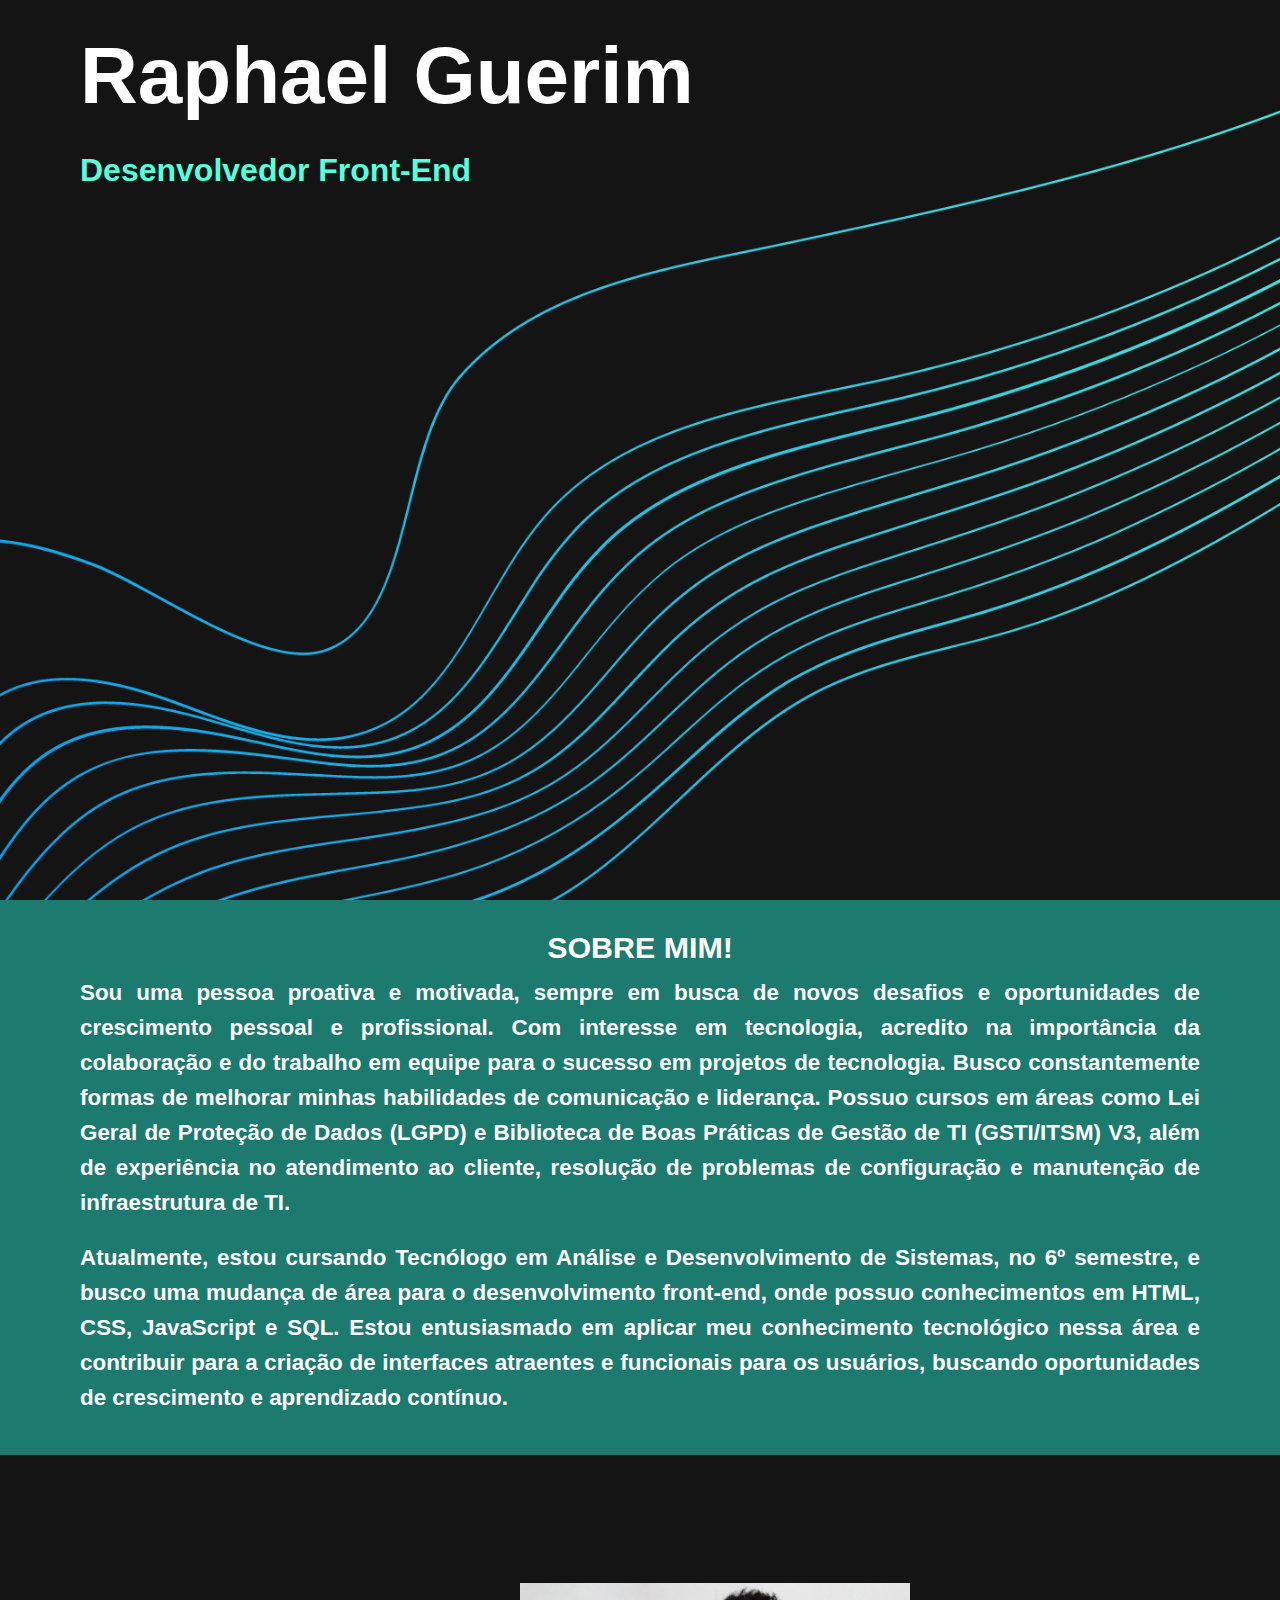
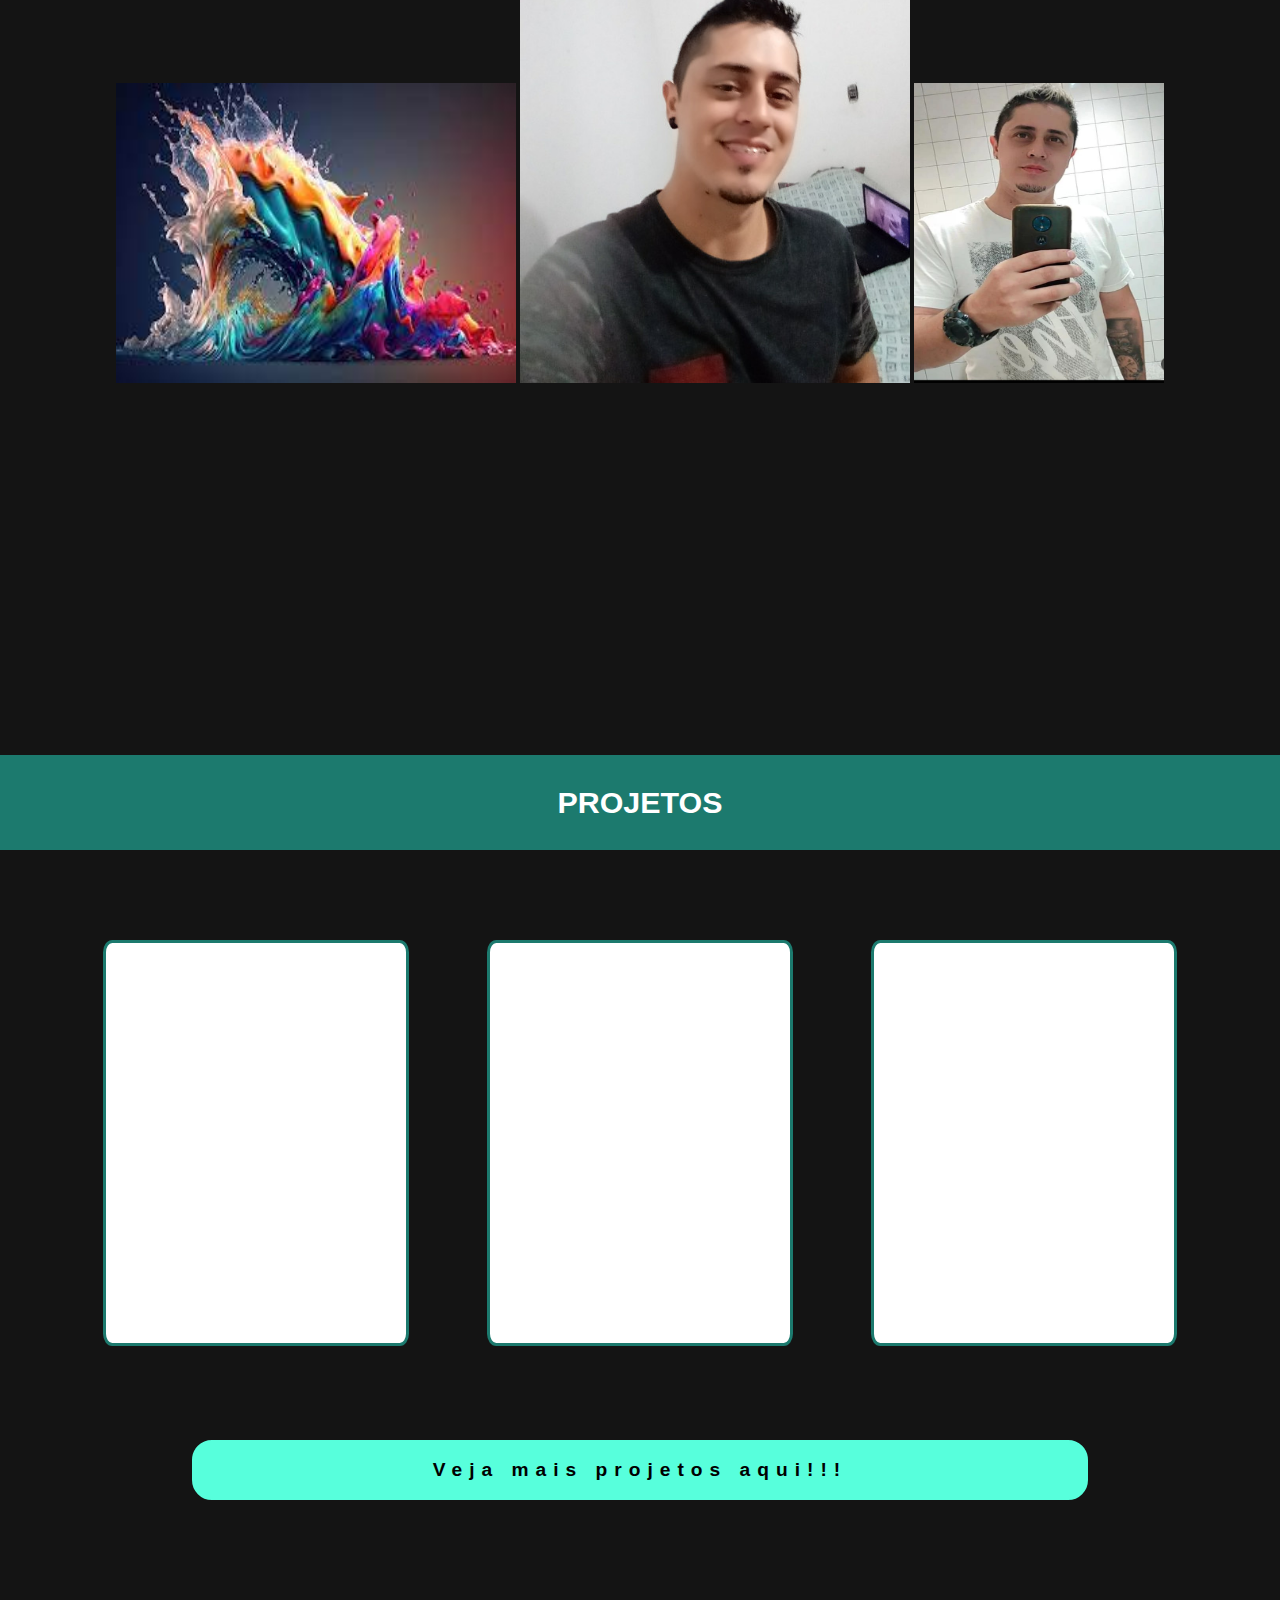
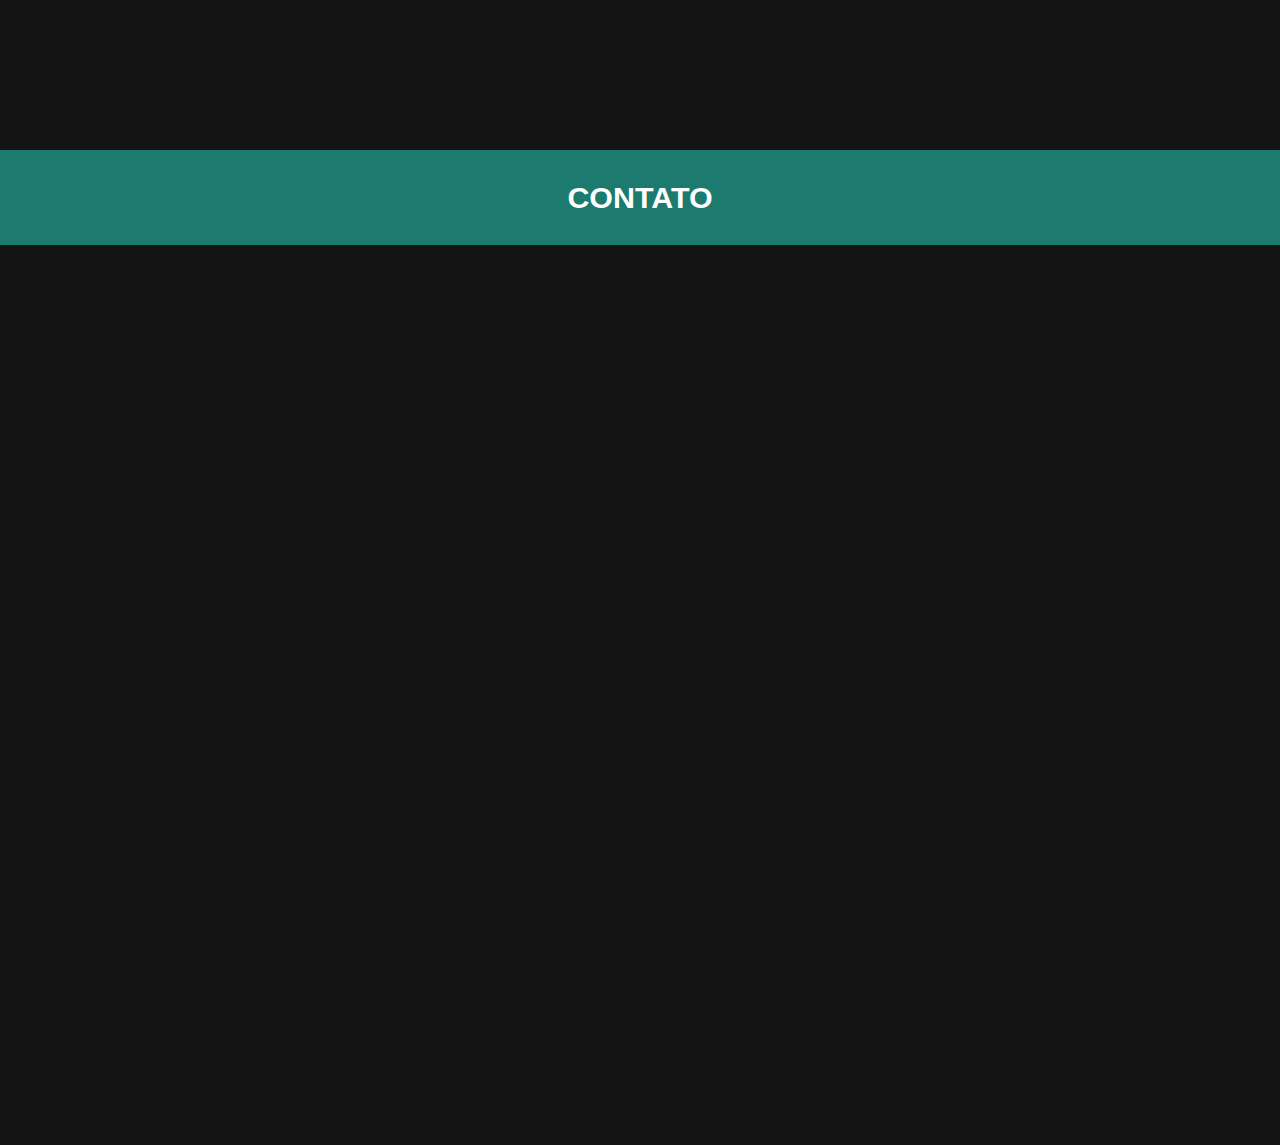
<file: index.html>
<!DOCTYPE html>
<html>

<head>
    <title>Portfólio - Raphael</title>
    <meta charset="utf-8">

    <link rel="stylesheet" type="text/css" href="estilo-geral.css">


</head>

<body>

    <div class="caixa1">
        <h1 id="nome-home">Raphael Guerim</h1>
        <h2 id="dev-home">Desenvolvedor Front-End</h2>
    </div>

    <div class="conteudo">
        <h3 id="introducao">Sobre mim!</h3>
        <p>Sou uma pessoa proativa e motivada, sempre em busca de novos desafios e oportunidades de crescimento pessoal
            e
            profissional. Com interesse em tecnologia, acredito na importância da colaboração e do trabalho em equipe
            para o sucesso em projetos de tecnologia. Busco constantemente formas de melhorar minhas habilidades de
            comunicação
            e liderança. Possuo cursos em áreas como Lei Geral de Proteção de Dados (LGPD) e Biblioteca de Boas Práticas
            de
            Gestão de TI (GSTI/ITSM) V3, além de experiência no atendimento ao cliente, resolução de problemas de
            configuração
            e manutenção de infraestrutura de TI.
        </p>

        <p>
            Atualmente, estou cursando Tecnólogo em Análise e Desenvolvimento de Sistemas,
            no 6º semestre, e busco uma mudança de área para o desenvolvimento front-end, onde possuo conhecimentos em
            HTML, CSS,
            JavaScript e SQL. Estou entusiasmado em aplicar meu conhecimento tecnológico nessa área e contribuir para a
            criação
            de interfaces atraentes e funcionais para os usuários, buscando oportunidades de crescimento e aprendizado
            contínuo.
        </p>

    </div>

    <div class="caixa2">
        <div class="conteudo-titulo">

            <div id="fotos">
                <img src="imagens/Fotos/teste.jpeg" width="400px" height="300px">
                <img src="imagens/Fotos/teste1.jpeg" width="390px" height="400px">
                <img src="imagens/Fotos/teste2.jpg" width="250px" height="300px">
            </div>

        </div>
    </div>

    <div class="conteudo">
        <h3>projetos</h3>
    </div>

    <div class="caixa3">
        <div class="conteudo-titulo">

            <div id="home-projeto">
                <div class="proj">
                    Projeto LIVRELER
                </div>

                <div class="proj">
                    Projeto CALCULADORA
                </div>
                <div class="proj">
                    Projeto JOGO
                </div>

            </div>

            <a href="projeto.html">
                <button id="botao-proj" type="button">Veja mais projetos aqui!!!</button>
            </a>

        </div>

    </div>

    <div class="conteudo">
        <h3>Contato</h3>
    </div>

    <div class="caixa4">
        <div class="conteudo-titulo">
        </div>
    </div>
</body>

</html>
</file>
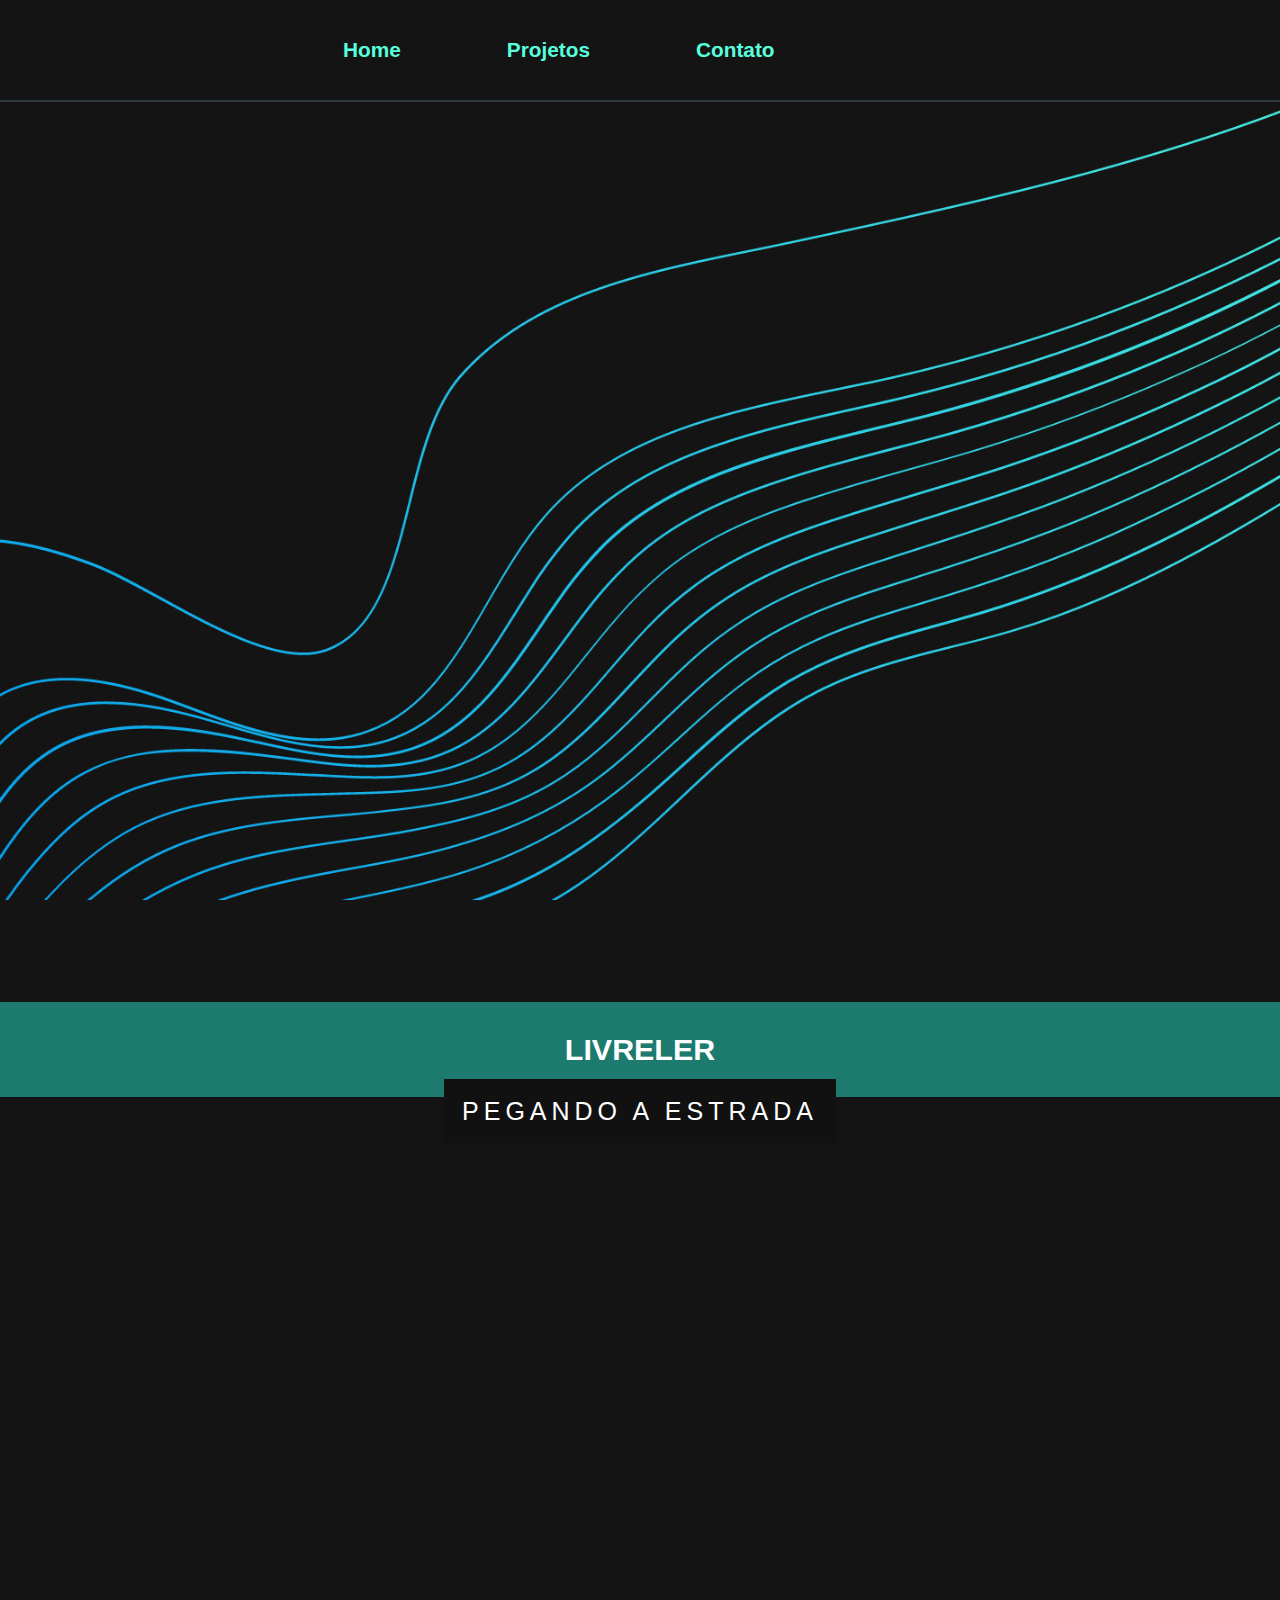
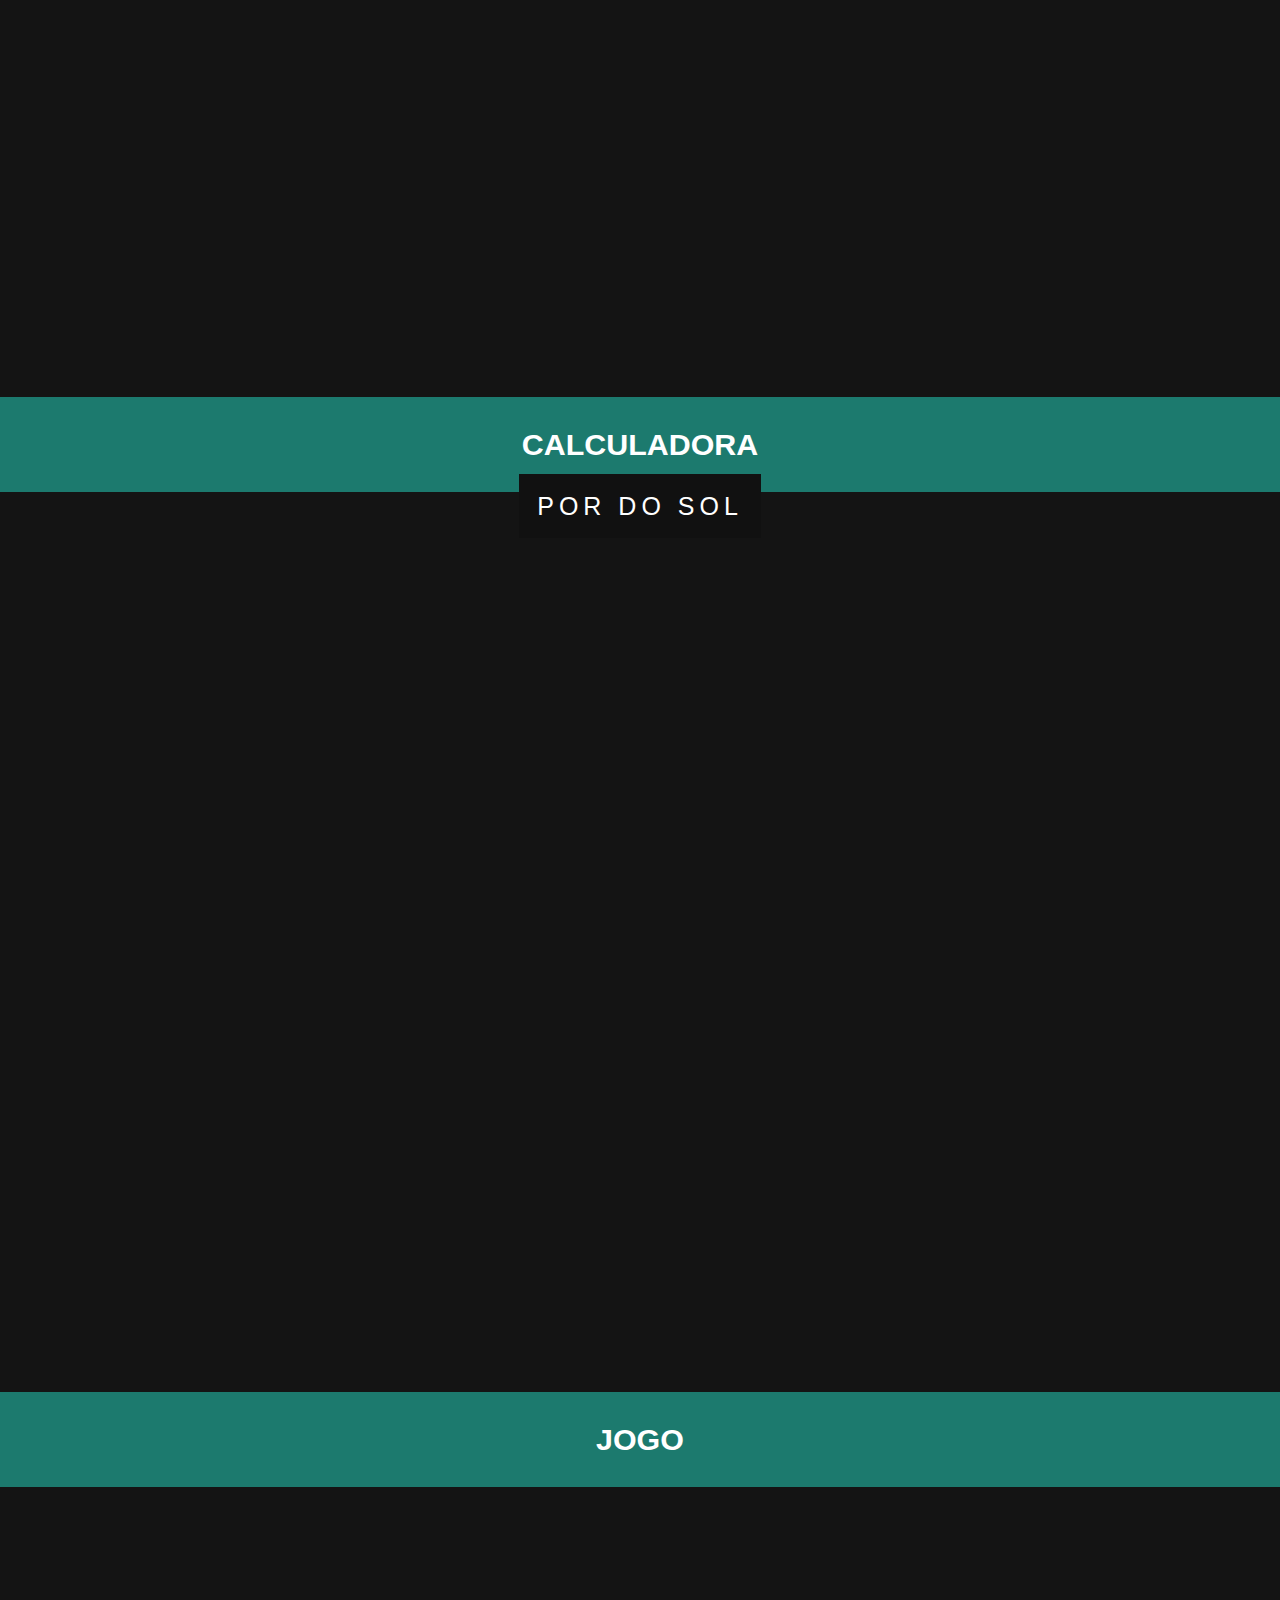
<file: projeto.html>
<!DOCTYPE html>
<html>
    <head>
        <title>Projeto</title>
        <meta charset="utf-8">

        <link rel="stylesheet" type="text/css" href="estilo-geral.css">
		<link rel="stylesheet" type="text/css" href="estilo-index.css">

    </head>
    <body>
        <div id="barra-superior">

            <div id="menu">
                    <ul id="navegacao">
                        <li> <a href="index.html"><strong>Home</strong> </a> </li>

                        <li> <a href="projeto.html"><strong>Projetos</strong> </a> </li>

                        <li> <a href=" contato.html"><strong>Contato</strong> </a> </li>
                    </ul>
            </div>
        </div>

        <div class="caixa1">

        </div>

        <div class="conteudo">
            <h3 id="introducao">LIVRELER</h3>
        </div>

        <div class="caixa2">
            <div class="conteudo-titulo">
                <span class="titulo">pegando a estrada</span>
            </div>
        </div>

        <div class="conteudo">
            <h3 id="introducao">CALCULADORA</h3>
        </div>

        <div class="caixa3">
            <div class="conteudo-titulo">
                <span class="titulo">por do sol</span>
            </div>
        </div>

        <div class="conteudo">
            <h3 id="introducao">JOGO</h3>
        </div>

        <div class="caixa4">

        </div>

    </body>
</html>
</file>
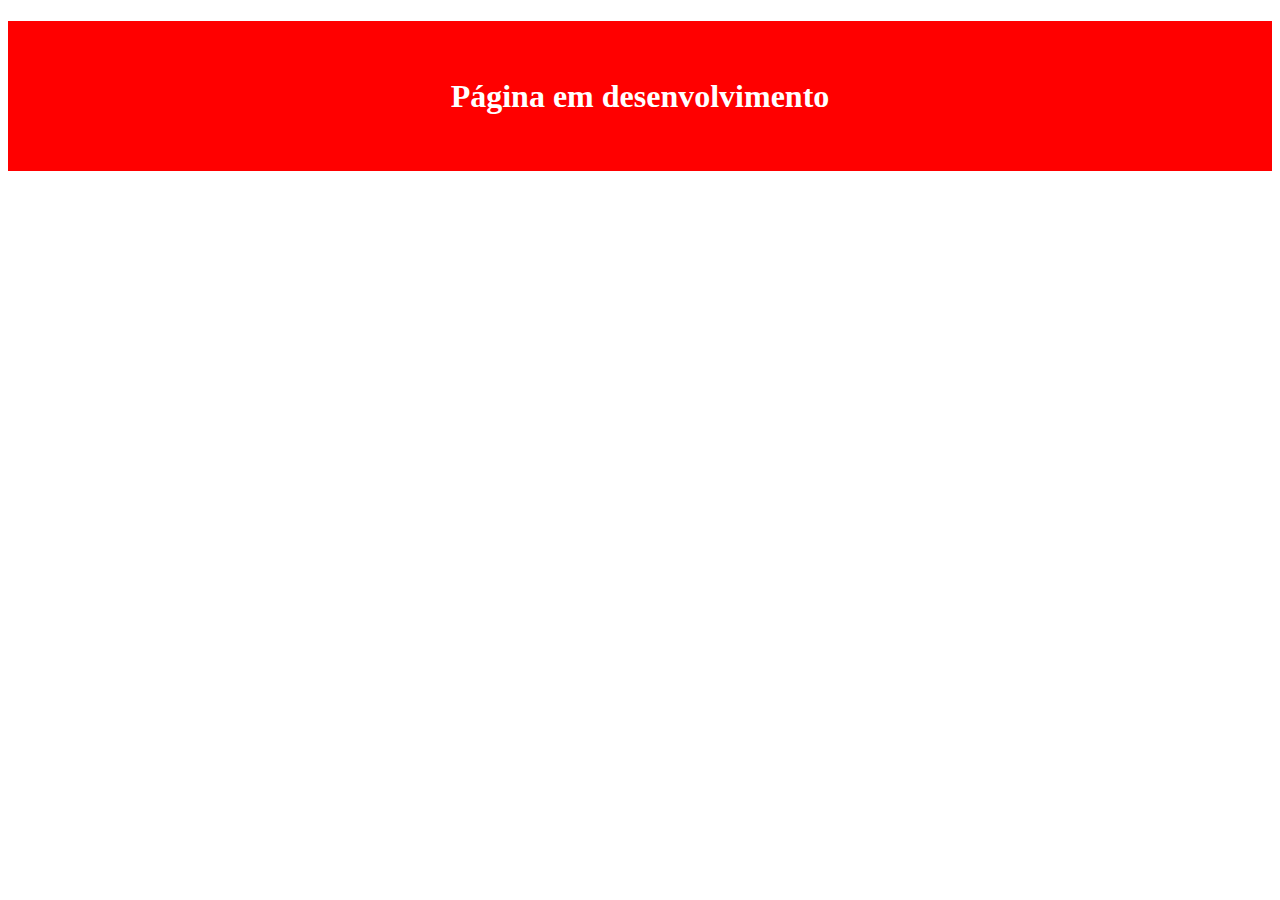
<file: Sobre.html>
<!DOCTYPE html>
<html>
<head>
	<meta charset="utf-8">
	<meta name="viewport" content="width=device-width, initial-scale=1">
	<title>Sobre mim</title>

	<style type="text/css">
		#aviso{
			margin: 0px;
			background: red;
			height: 150px;
		}

		h1{
			color: white;
			text-align: center;
			line-height: 150px;
		}

	</style>

</head>
<body>
	<div id="aviso">

		<h1> Página em desenvolvimento</h1>
		
	</div>

</body>
</html>
</file>
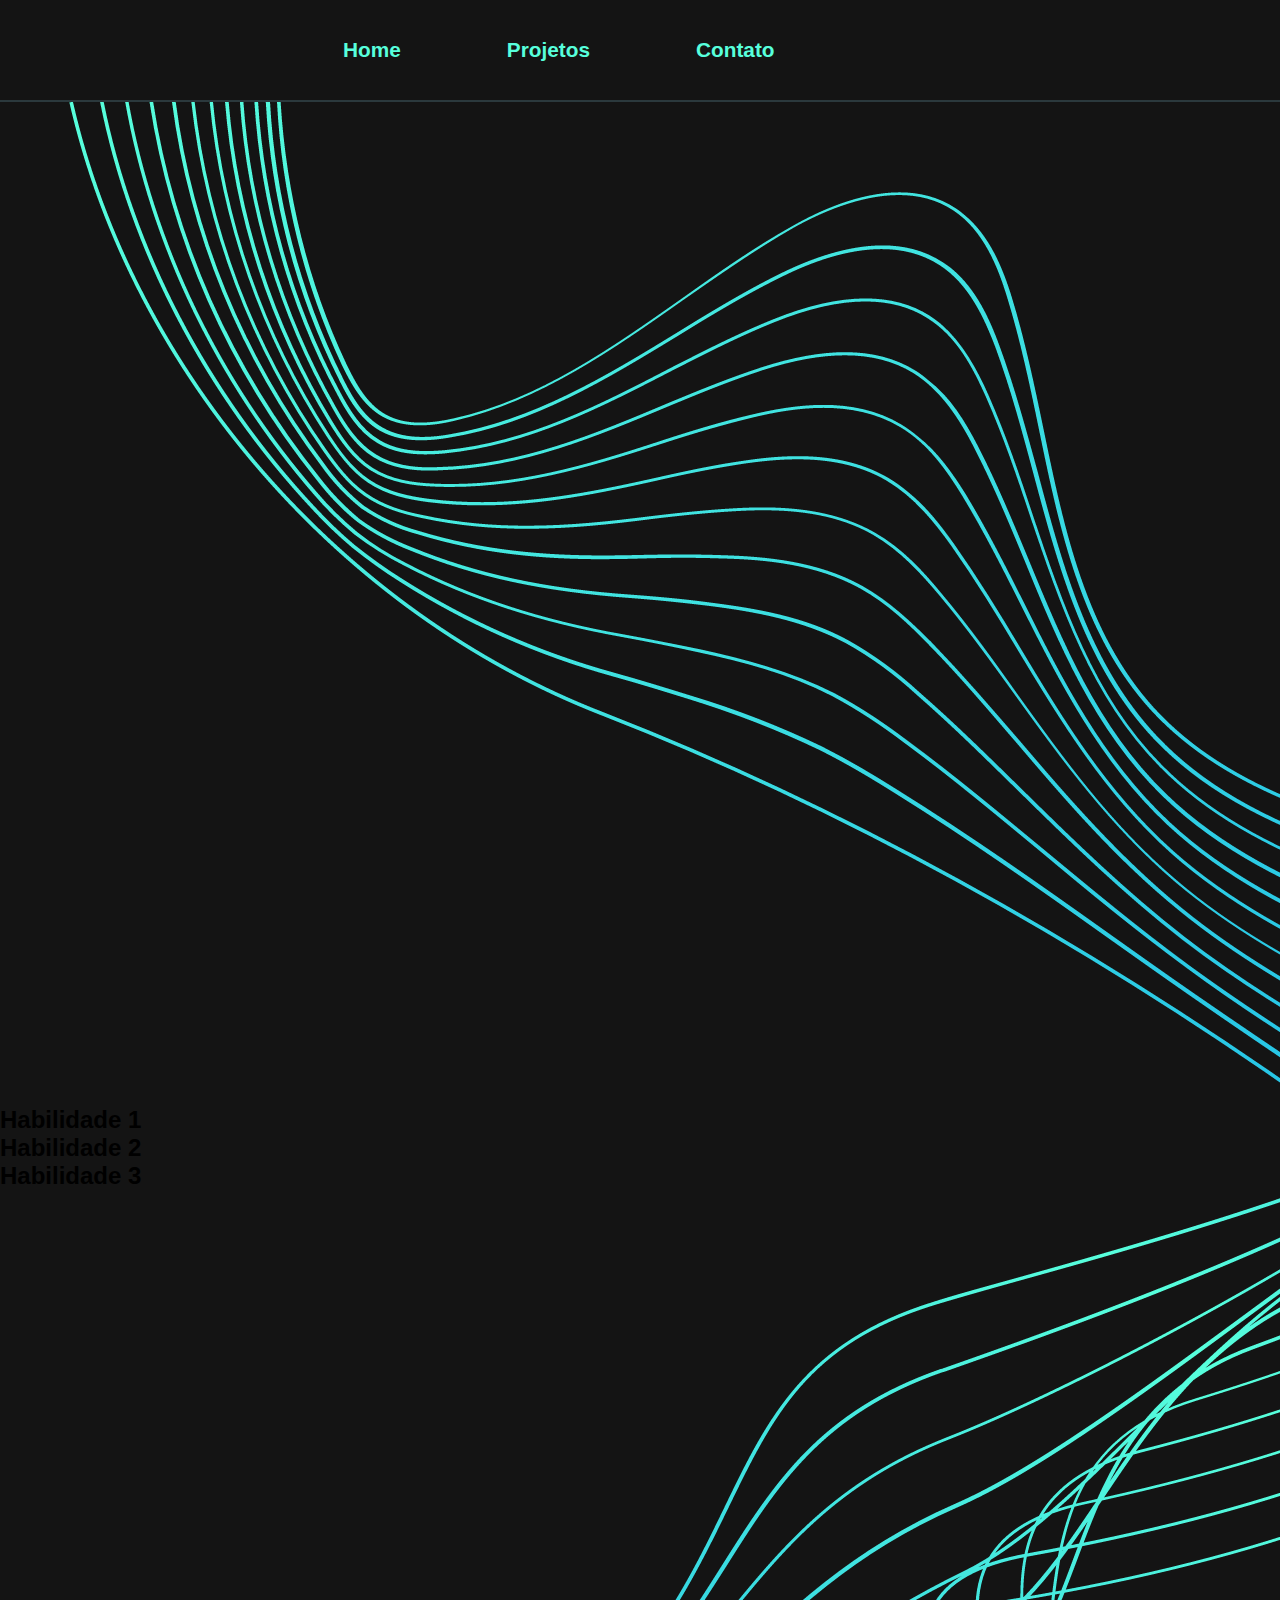
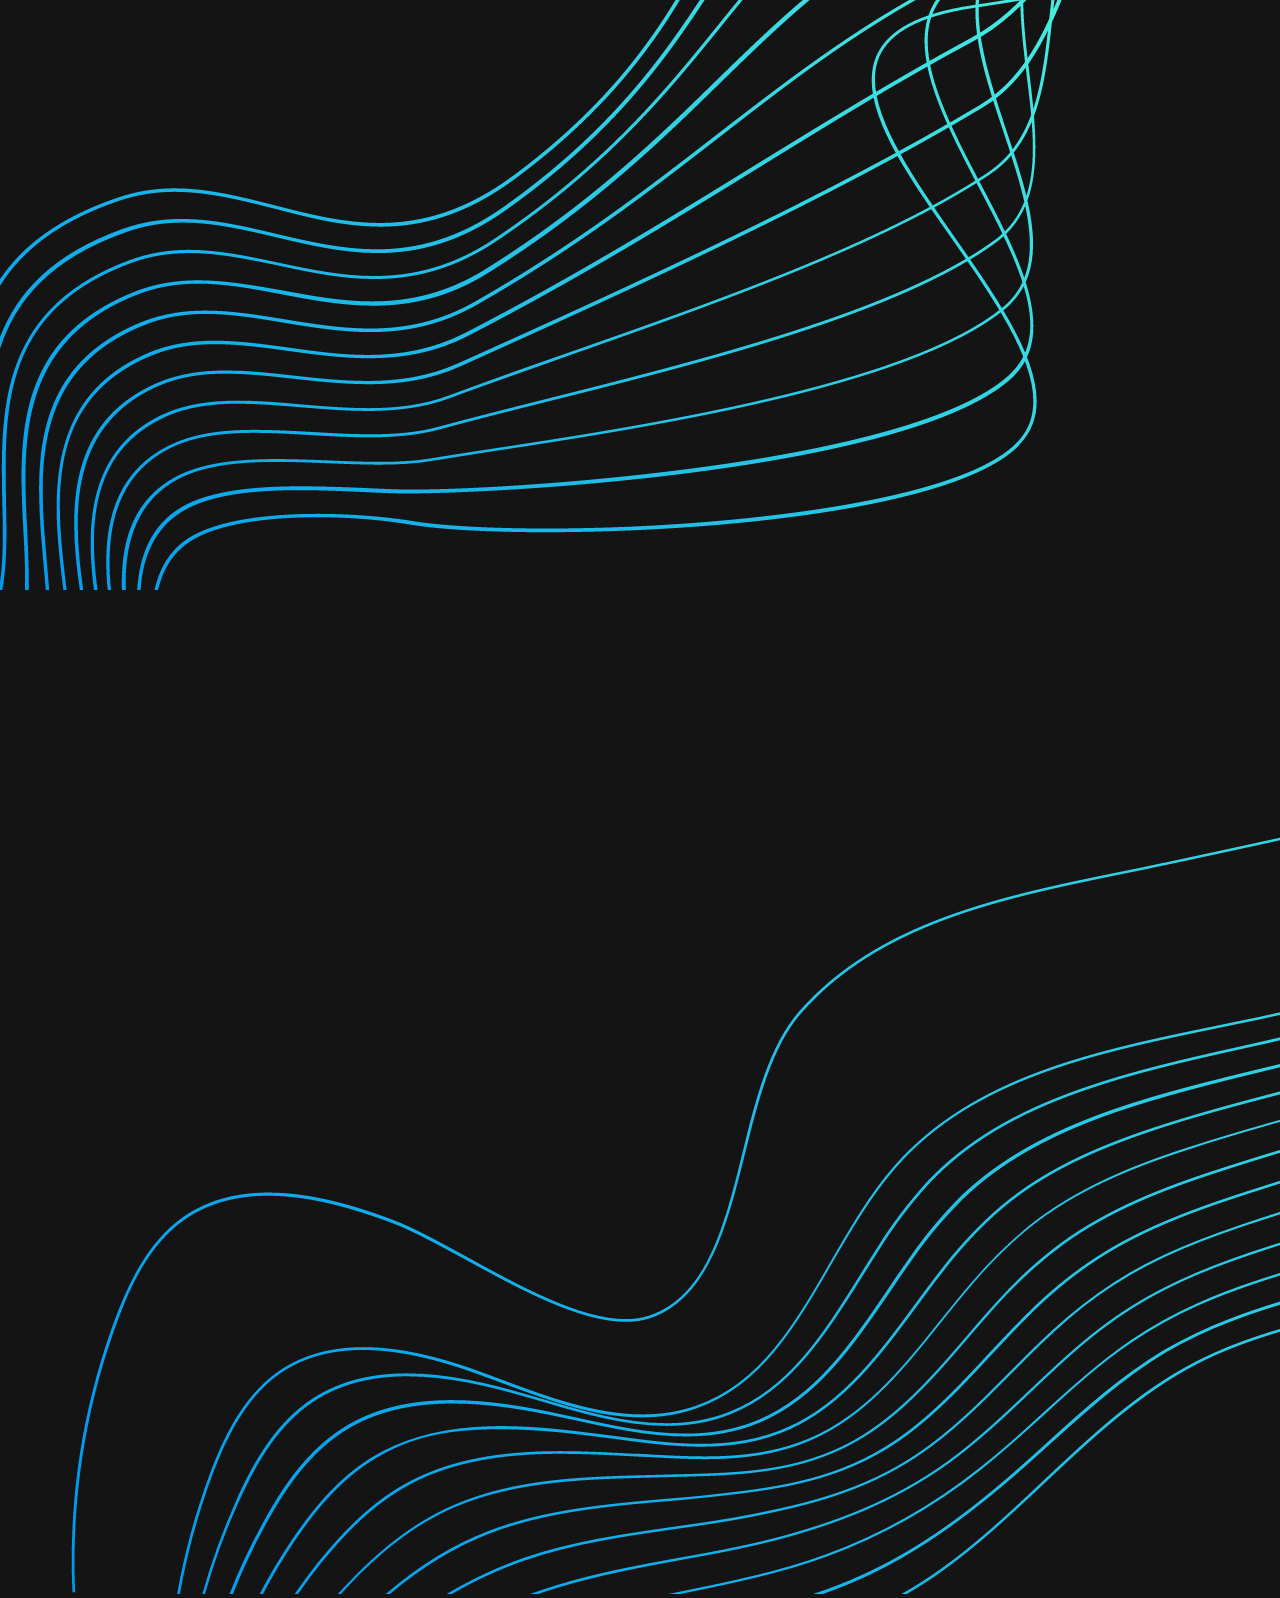
<file: tutorial.html>
<!DOCTYPE html>
	<html>
	<head>
		<meta charset="utf-8">
		<meta name="viewport" content="width=device-width, initial-scale=1">
		<title>Projetos</title>
		<link rel="stylesheet" type="text/css" href="estilo.css">

	</head>
	<body>
		<div id="conteudo-primario">

			<div id="barra-superior">

				<div id="menu">
						<ul id="navegacao">
							<li id="primeiro"> <a href="index.html"><strong>Home</strong> </a> </li>

							<li> <a href="tutorial.html"><strong>Projetos</strong> </a> </li>

							<li> <a href=" contato.html"><strong>Contato</strong> </a> </li>
						</ul>
				</div>
			</div>

			<div id="conteudo-secundario">

				<div class ="img-home1"><!--img-home1-->

					<div>
						<img src="imagens/img1.png">
					</div>

				</div><!--fim img-home 1-->

				<div class= "img-home2">
					<div id="caixa">
						<div class="caixa1">
							<h2>Habilidade 1</h2> 
						</div>

						<div class="caixa2">
							<h2>Habilidade 2</h2>
						</div>

						<div class="caixa3">
							<h2>Habilidade 3</h2>
						</div>
						
					</div>

					<div>
						<img src="imagens/img2.png">
					</div>
				</div><!--fim img-home 2-->

				<div class= "img-home3">
					<div>
						<img src="imagens/img3.png">
					</div>
				</div>

			</div>
		</div>
		
	
	</body>
	</html>
</file>
<file: estilo-geral.css>
/*======================================CONFIGURAÇÃO GERAL DA PÁGINA*/

* {
	margin: 0px;
	padding: 0px;
	text-decoration: none;
}

/*======================================INÍCIO BARRA DE NAVEGAÇÃO*/

#barra-superior {
	position: relative;
	/*border: 3px solid yellow;*/
	width: 100%;
	height: 100px;
	margin: 0px auto;
	border-bottom: 2px solid #2b393d;
	background: #141414;
}

ul {
	float: center;
	width: 700px;
	margin: 0px auto;
	display: table;
	padding: 0px;
	list-style-type: none;
}

ul li {
	float: left;
}

li a {
	margin: 0px 43px;
	font-size: 1.3em;
	padding: 10px 10px;
	text-decoration: none;
	line-height: 100px;
	color: #57FFDC;
}

#navegacao a:hover {
	color: #1c7a6e;
	border-bottom: 2px solid #1c7a6e;
}

/*============================FIM*/

/*=========novo estilo==========*/
body,
html {
	margin: 0;
	font: 16px "Lato" sans-serif;
	color: #ffffff;
	height: 100%;
	font-family: "Trebuchet MS", Helvetica, sans-serif;
	background: #141414;
}

.conteudo {
	background-color: #1c7a6e;
	text-align: justify;
	padding: 20px 80px;
}

h3 {
	text-transform: uppercase;
	color: #ffffff;
	text-align: center;
	padding: 10px;
	font-size: 1.9em;
}

p {
	margin-bottom: 20px;
	color: #ffffff;
	font-size: 1.4em;
	line-height: 35px;
	font-weight: bold;
}

h1, #nome-home {
	font-size: 5em;
	color: white;
	padding: 30px 0px 0px 80px
}

h2, #dev-home {
	padding: 30px 0px 0px 80px;
	font-size: 2em;
	color: #57FFDC;
}

.caixa1,
.caixa2,
.caixa3,
.caixa4 {
	position: relative;
	height: 100%;
	background-size: cover;
	background-repeat: no-repeat;
	background-position: center;
	background-attachment: fixed;
}

.caixa1 {
	background-image: url(imagens/img3.png);
}

.caixa2 {
	background-image: url(imagens/img10.png);
}

.caixa3 {
	background-image: url(imagens/img5.png);
}

.caixa4 {
	background-image: url(imagens/img8.png);
}

.conteudo-titulo {
	position: absolute;
	left: 0;
	width: 100%;
	text-align: center;
}

.conteudo-titulo span.titulo {
	color: #fff;
	background-color: #111;
	padding: 18px;
	font-size: 25px;
	letter-spacing: 5px;
	text-transform: uppercase;
}

#fotos {
	margin-top: 10%;
}

#home-projeto {
	width: 90%;
	height: 550px;
	margin: 20px auto;
	display: flex;
	flex-wrap: wrap;
}

.proj {
	margin: 70px auto;
	width: 300px;
	height: 400px;
	background: #ffffff;
	border-radius: 3%;
	border: #1c7a6e 3px solid;
}

#botao-proj {
	background-color: #57FFDC;
	width: 70%;
	height: 60px;
	border-radius: 20px;
	border: 2px #57FFDC solid;
	color: #000000;
	font-size: 1.2em;
	letter-spacing: 7px;
	align-items: center;
	font-weight: bold;
}

#botao-proj:hover {
	border: #1c7a6e 5px solid;
	color: #ffffff;
}
</file>
<file: estilo-index.css>
h1, #nome-home {
	font-size: 5em;
	color: white;
	padding: 30px 0px 0px 80px
}

h2, #dev-home {
	padding: 30px 0px 0px 80px;
	font-size: 2em;
	color: #57FFDC;
}
</file>
<file: estilo.css>
/*======================================CONFIGURAÇÃO GERAL DA PÁGINA*/

* {
	margin: 0px;
	padding: 0px;
	text-decoration: none;
}

body {
	font-family: "Trebuchet MS", Helvetica, sans-serif;
	background: #141414;
}

.home,
.projeto,
.dicas,
.contato {
	/* aqui define o padão das imagens a serem exibidas no fundo de cada aba home, projetos, dicas, contato*/
	border-bottom: #2b393d solid 1px;
	width: 99% auto;
	height: 600PX;
	background-repeat: no-repeat;
	background-position: center;
	background-size: 100%;
	background-color: #141414;
}

p{
	color: #fff;
}

/*===============================FIM*/


/*======================================INÍCIO BARRA DE NAVEGAÇÃO*/

#barra-superior {
	position: relative;
	/*border: 3px solid yellow;*/
	width: 100%;
	height: 100px;
	margin: 0px auto;
	border-bottom: 2px solid #2b393d;
	background: #141414;
}

ul {
	float: center;
	width: 700px;
	margin: 0px auto;
	display: table;
	padding: 0px;
	list-style-type: none;
}

ul li {
	float: left;
}

li a {
	margin: 0px 43px;
	font-size: 1.3em;
	padding: 10px 10px;
	text-decoration: none;
	line-height: 100px;
	color: #57FFDC;
}

#navegacao a:hover {
	color: #1c7a6e;
	border-bottom: 2px solid #1c7a6e;
}

/*============================FIM*/
</file>
